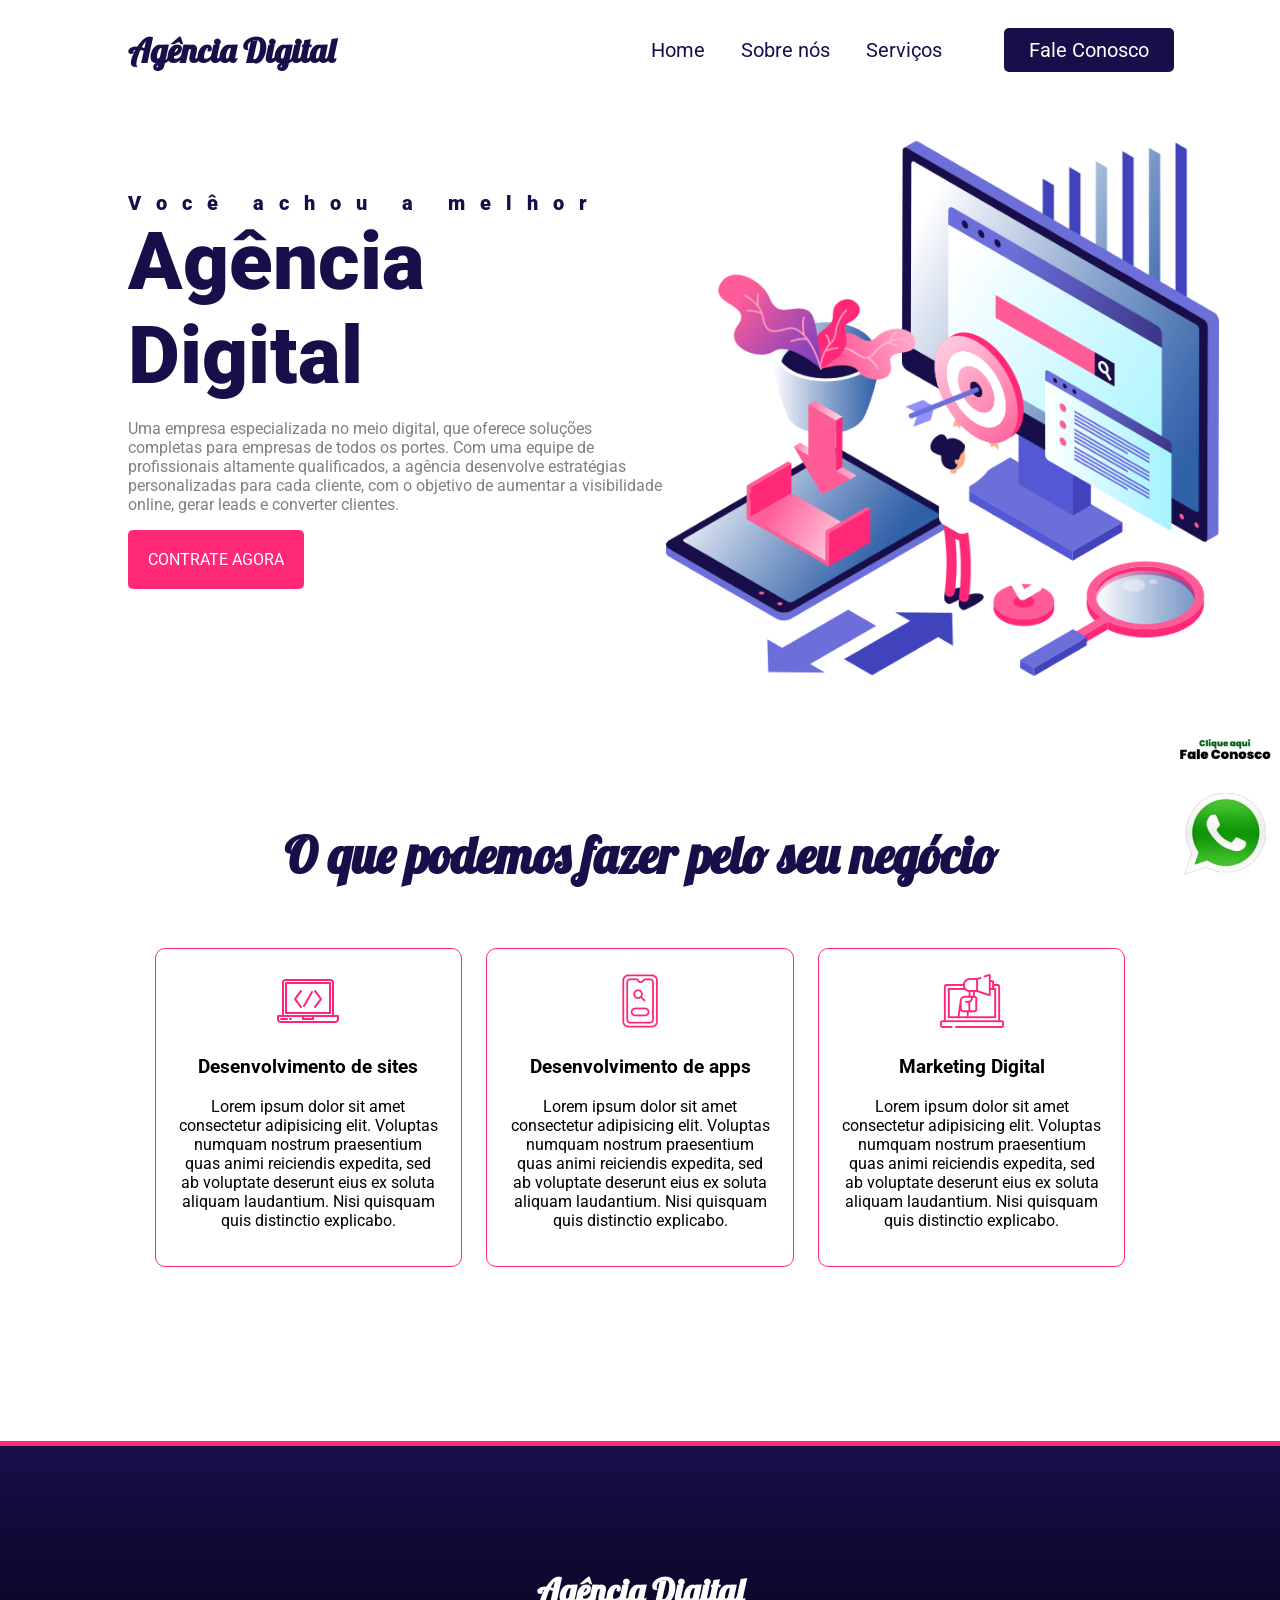
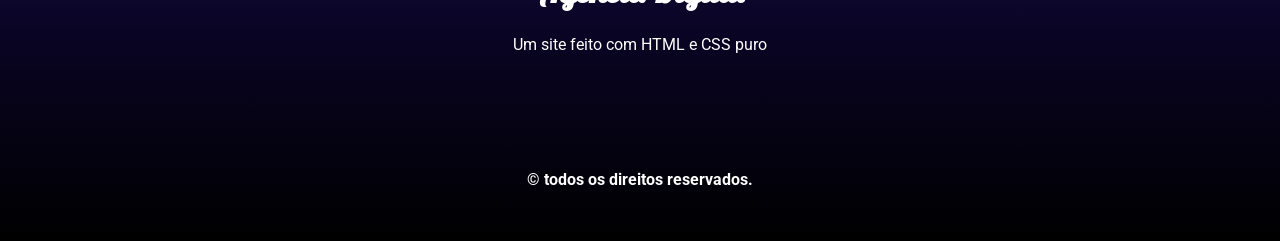
<file: Agencia-Digital/index.html>
<!DOCTYPE html>
<html lang="pt-br">
<head>
    <meta charset="UTF-8">
    <meta name="viewport" content="width=device-width, initial-scale=1.0">
    <meta name="description" content="Portifolio1">
    <meta name="keywords" content="Agencia Digital,CSS, HTML">
    <link rel="stylesheet" href="css/estilo.css">
    <link rel="stylesheet" href="css/responsivo.css">
    <title>Agência Digital</title>
</head>
<body>
    <nav class="navbar">
        <div class="logo">
            <h1>Agência Digital</h1>
        </div>
        <div class="menu">
        <a href="#">Home</a>
        <a href="#">Sobre nós</a>
        <a href="#">Serviços</a>
        <a id="botao" href="#">Fale Conosco</a>
        </div>
    </nav>
    <header class="header">
        <div class="headline">
            <h2 style="letter-spacing: 15px;">Você achou a melhor</h2>
            <h2 style="font-size: 80px;">Agência Digital</h2>
            <p>Uma empresa especializada no meio digital, que oferece soluções completas para empresas de todos os portes. Com uma equipe de profissionais altamente qualificados, a agência desenvolve estratégias personalizadas para cada cliente, com o objetivo de aumentar a visibilidade online, gerar leads e converter clientes.</p>
            <a href="#" class="contact-btn">Contrate Agora</a>
        </div>
        <div class="img-headline">
            <img style="max-width: 90%;" src="img/hero_right.png">
        </div>
    </header>
    <section>
        <h2>O que podemos fazer pelo seu negócio</h2>
        <div class="servicos">
            <div class="card">
                <img src="img/pc.png">
                <div class="card-text">
                <h3>Desenvolvimento de sites</h3>
                <p>
                Lorem ipsum dolor sit amet consectetur adipisicing elit. Voluptas numquam nostrum praesentium quas animi reiciendis expedita, sed ab voluptate deserunt eius ex soluta aliquam laudantium. Nisi quisquam quis distinctio explicabo.</p>
                </div>
                <div class="texto-oculto">
                    <h3>Outro conteudo 1</h3>
                    <p>
                    Lorem ipsum dolor sit amet consectetur adipisicing elit. Voluptas numquam nostrum praesentium quas animi reiciendis expedita, sed ab voluptate deserunt eius ex soluta aliquam laudantium. Nisi quisquam quis distinctio explicabo.</p>
                    </div>
            </div>
            <div class="card">
                <img src="img/smartphone.png">
                <div class="card-text">
                <h3>Desenvolvimento de apps</h3>
                <p>
                Lorem ipsum dolor sit amet consectetur adipisicing elit. Voluptas numquam nostrum praesentium quas animi reiciendis expedita, sed ab voluptate deserunt eius ex soluta aliquam laudantium. Nisi quisquam quis distinctio explicabo.</p>
                </div>
                <div class="texto-oculto">
                    <h3>Outro conteudo 2</h3>
                    <p>
                    Lorem ipsum dolor sit amet consectetur adipisicing elit. Voluptas numquam nostrum praesentium quas animi reiciendis expedita, sed ab voluptate deserunt eius ex soluta aliquam laudantium. Nisi quisquam quis distinctio explicabo.</p>
                    </div>
            </div>
            <div class="card">
                <img src="img/marketing.png">
                <div class="card-text">
                <h3>Marketing Digital</h3>
                <p>
                Lorem ipsum dolor sit amet consectetur adipisicing elit. Voluptas numquam nostrum praesentium quas animi reiciendis expedita, sed ab voluptate deserunt eius ex soluta aliquam laudantium. Nisi quisquam quis distinctio explicabo.</p>
                </div>
                <div class="texto-oculto">
                    <h3>Outro conteudo 3</h3>
                    <p>
                    Lorem ipsum dolor sit amet consectetur adipisicing elit. Voluptas numquam nostrum praesentium quas animi reiciendis expedita, sed ab voluptate deserunt eius ex soluta aliquam laudantium. Nisi quisquam quis distinctio explicabo.</p>
                    </div>
            </div>
        </div>
    </section>
    <footer>
        <div class="logo-rodape">
        <h1 class="agencia">Agência Digital</h1>
        <p style="color: white;">Um site feito com HTML e CSS puro</p>
    </div>
    <b style="color: white;">© todos os direitos reservados.</b>
    </footer>
    <a class="whats" target="_blank" href="#"><img style="width:100px;" src="img/whats.png"></a>
</body>
</html>
</file>
<file: Agencia-Digital/css/estilo.css>
@import url('https://fonts.googleapis.com/css2?family=Roboto:ital,wght@0,100;0,300;0,400;0,500;0,700;0,900;1,100;1,300;1,400;1,500;1,700;1,900&display=swap');
@import url('https://fonts.googleapis.com/css2?family=Lobster&family=Roboto:ital,wght@0,100;0,300;0,400;0,500;0,700;0,900;1,100;1,300;1,400;1,500;1,700;1,900&display=swap');


*{ 
    box-sizing: border-box;
}

body{
    margin: 0;
    font-family: "Roboto", sans-serif;
}

.navbar{
    display: flex;
    flex-flow: row wrap;
    height: 100px;
    background: white;
    justify-content: center;
    align-items: center;
    position: fixed;
    width: 100%;
}
.logo{
    flex: 20%;
    margin-left: 10%;
    text-align: left;
}
.logo h1{
    font-family: "Lobster", cursive;
    color:#180F4A;
    font-size: 34px;
}
.menu{
    flex: 70%;
    text-align: right;
    padding: 20px;
}

.menu a{
    color:#180F4A;
    text-decoration: none;
    font-size: 20px;
    padding: 20px 16px;
}

.menu a:hover{
    color: #ff2978;
    border-top: 4px solid #180F4A;
}

#botao{
    background: #180F4A;
    padding: 10px 25px;
    color: white;
    border-radius: 5px;
    margin-right: 10%;
    margin-left: 5%;
}
#botao:hover{
    border: none;
    background: #ff2978;
}

.header{
    display: flex;
    flex-flow: row wrap;
    justify-content: center;
    align-items: center;
    background: white;
    padding-top: 100px;
}

.headline h2{
    font-weight: 900;
    font-size: 20px;
    color: #180F4A;
    padding: 0;
    margin: 0;
}
.headline p{
    color: gray;
    text-align: left;
}
.contact-btn{
    display: inline-block;
    background: #ff2978;
    padding: 20px;
    color: white;
    text-transform: uppercase;
    border-radius: 5px;
    text-decoration: none;
}
.contact-btn:hover{
    background: #180F4A;
}
.headline{
    margin-left: 10%;
    flex: 40%;
}
.img-headilne{
    margin-right: 10%;
    flex: 40%;
    text-align: center;
}

section{
    display: inline-block;
    margin-top: 80px;
    margin-left: 5%;
    margin-right: 5%;
    padding: 5%;
    text-align: center;
}
section h2{
    width: 100%;
    font-size: 50px;
    margin: 0;
    font-family: "Lobster", cursive;
    font-weight: bold;
    color: #180F4A;
}
.servicos{
    display: inline-block;
    margin-top: 5%;
}
.card{
    display: inline-block;
    width: 30%;
    padding: 20px;
    margin: 1%;
    border: 1px solid #ff2978;
    border-radius: 10px;
    cursor: pointer;
}
.texto-oculto{
    display: none;
}
.card:hover{
    background: #ff2978;
    color: white;
    padding: 40px;
}
.card:hover img{
    display: none;
}
.card:hover .card-text{
    display: none;
}
.card:hover .texto-oculto{
    display: block;
}

footer{
    margin-top: 100px;
    height: 400px;
    background-image: linear-gradient(180deg, #180f4a, #090422, black);
    text-align: center;
    border-top: 5px solid #ff2978;
}
.logo-rodape{
    padding: 100px;
}
.agencia{
    font-family: "Lobster", cursive;
    color:white;
    font-size: 34px;
}
.whats{
    position: fixed;
    bottom: 5px;
    right: 5px;
}
</file>
<file: Agencia-Digital/css/responsivo.css>
@media only screen and (max-width: 1200px){
    .navbar{
        position: relative;
    }
    .menu{
        display: none;
    }
    .logo{
        margin: 0;
        text-align: center;
    }
    .header{
        padding-top: 50px;
    }
    .headline{
        flex: 100%;
        margin: 5%;
        text-align: center;
    }
    .headline p{
        text-align: center;
    }
    .img-headline{
        flex: 100%;
        margin: 5%;
        text-align: center;
    }
    .card{
        width: 100%;
    }
    .whats{
        display: none;
    }
}
/* @media only screen and (min-width: 600px){
    .navbar{
        position: relative;
    }
    .menu{
        display: none;
    }
    .logo{
        margin: 0;
        text-align: center;
    }
    .header{
        padding-top: 50px;
    }
    .headline{
        flex: 100%;
        margin: 5%;
        text-align: center;
    }
    .headline p{
        text-align: center;
    }
    .img-headline{
        flex: 100%;
        margin: 5%;
        text-align: center;
    }
    .card{
        width: 100%;
    }
    .whats{
        display: none;
    }
}
/* @media only screen and (min-width: 768px){
    .navbar{
        position: relative;
    }
    .menu{
        display: none;
    }
    .logo{
        margin: 0;
        text-align: center;
    }
    .header{
        padding-top: 50px;
    }
    .headline{
        flex: 100%;
        margin: 5%;
        text-align: center;
    }
    .headline p{
        text-align: center;
    }
    .img-headline{
        flex: 100%;
        margin: 5%;
        text-align: center;
    }
    .card{
        width: 100%;
    }
    .whats{
        display: none;
    }
}
/* @media only screen and (min-width: 992px) {
    .navbar{
        position: relative;
    }
    .menu{
        display: none;
    }
    .logo{
        margin: 0;
        text-align: center;
    }
    .header{
        padding-top: 50px;
    }
    .headline{
        flex: 100%;
        margin: 5%;
        text-align: center;
    }
    .headline p{
        text-align: center;
    }
    .img-headline{
        flex: 100%;
        margin: 5%;
        text-align: center;
    }
    .card{
        width: 100%;
    }
    .whats{
        display: none;
    }
}
/* @media only screen and (min-width: 1200px){
    .navbar{
        position: absolute;
    }
    .menu{
        display: block;
    }
    .logo{
        margin: auto;
    }
    .header{
        padding-left: flex;
    }
    .img-headline{
        flex: right;
        margin: 5%;
        text-align: justify;
    }
}
</file>
